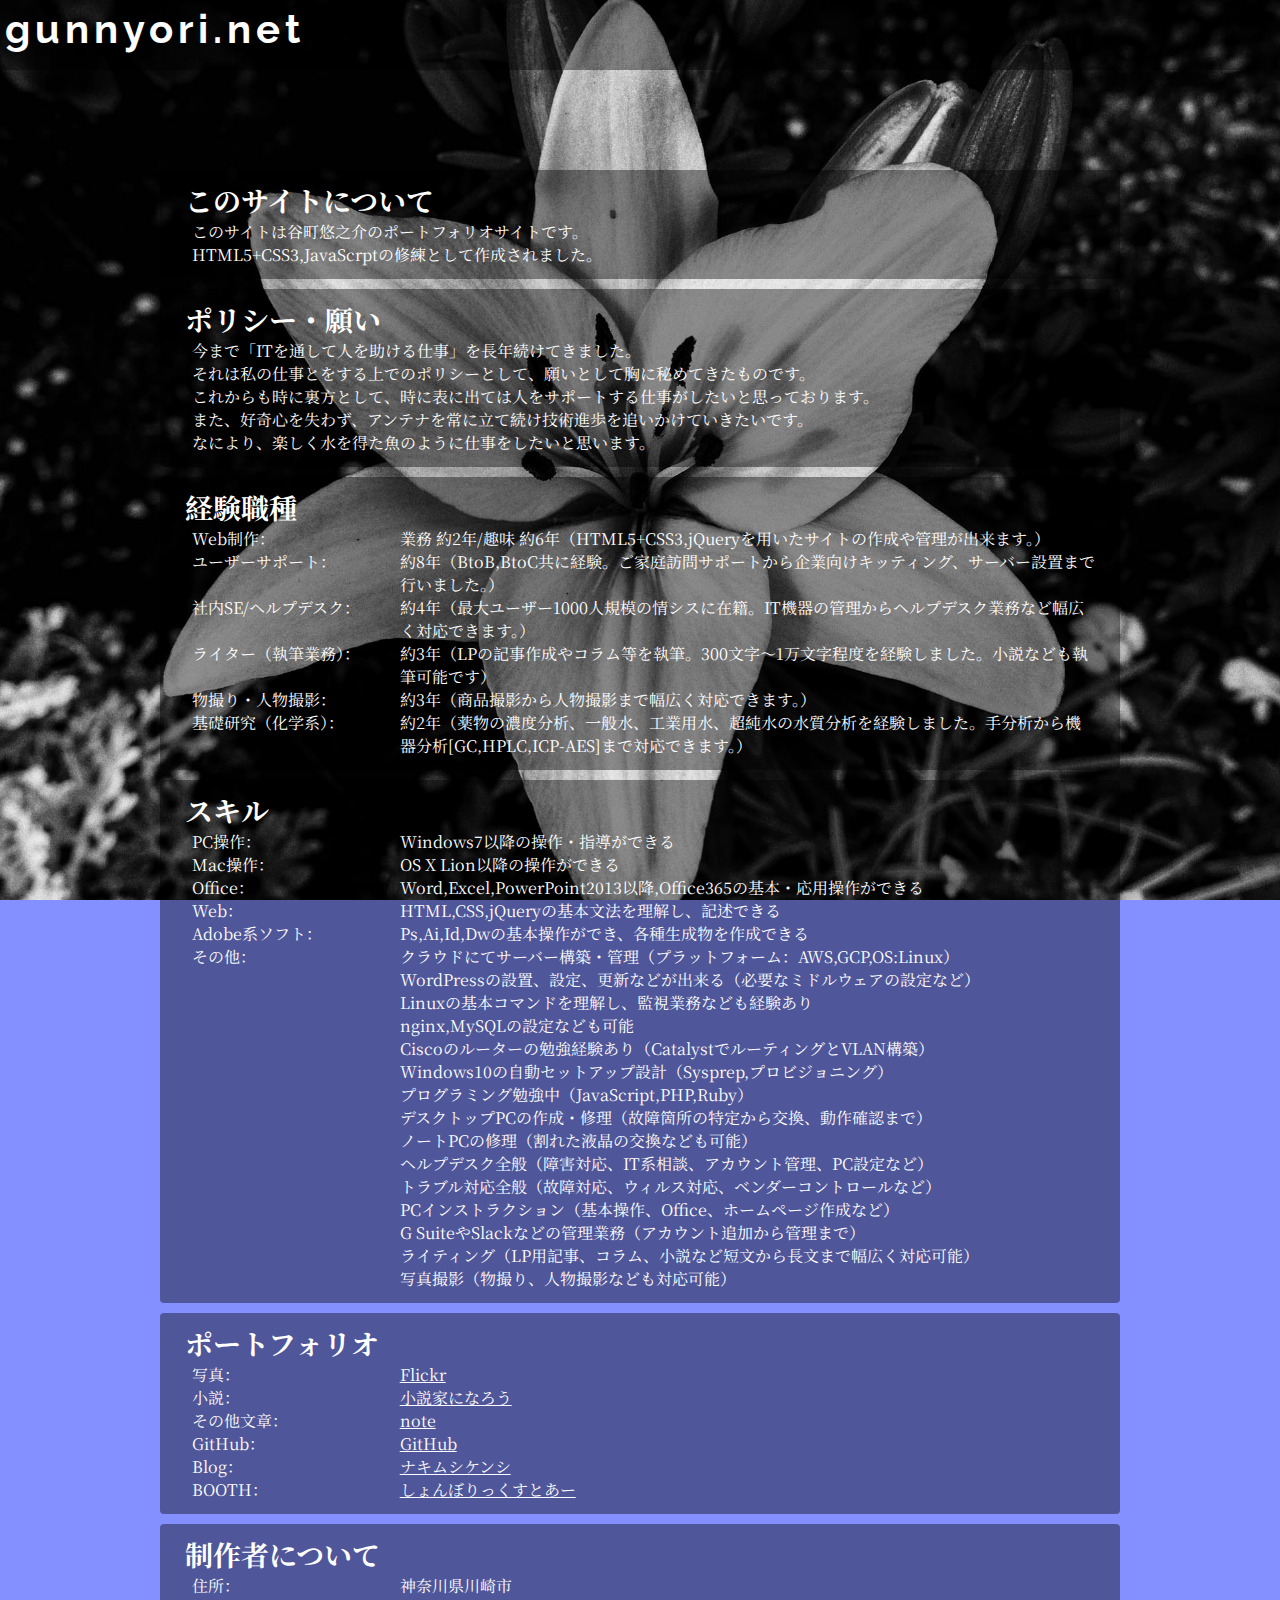
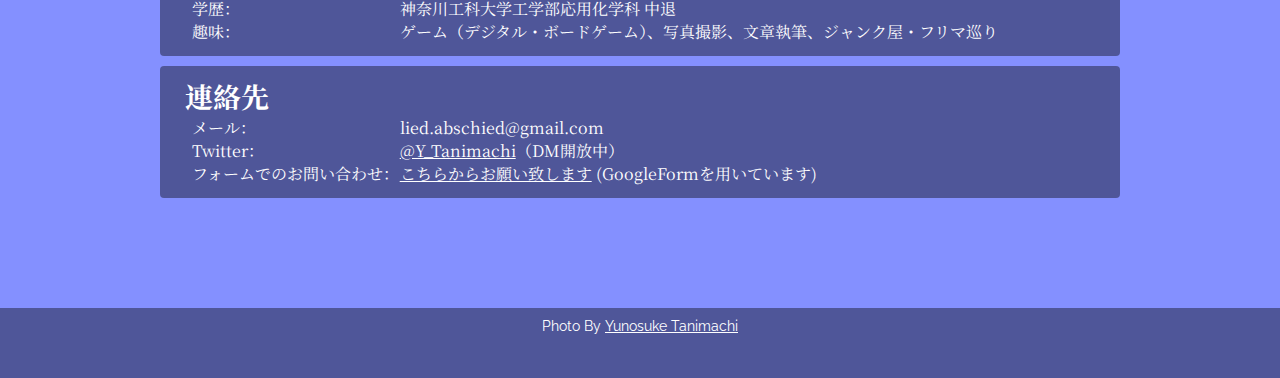
<file: ver1/index.html>
<!DOCTYPE html>
<html lang="ja">

<head>
    <meta http-equiv="X-UA-Compatible" content="IE=edge">
    <title>gunnyori.net</title>
    <meta charset="utf-8">
    <meta name="description" content="Yunosuke Tanimachi's Portfolio site">
    <meta name="author" content="Yunsouke Tanimachi">
    <meta name="viewport" content="width=device-width, initial-scale=1">
    <link rel="stylesheet" href="normalize.css">
    <link href="https://fonts.googleapis.com/css?family=Raleway" rel="stylesheet">
    <link href="https://fonts.googleapis.com/css?family=Noto+Serif+SC" rel="stylesheet">
    <link rel="stylesheet" href="https://use.fontawesome.com/releases/v5.6.3/css/all.css" integrity="sha384-UHRtZLI+pbxtHCWp1t77Bi1L4ZtiqrqD80Kn4Z8NTSRyMA2Fd33n5dQ8lWUE00s/" crossorigin="anonymous">
    <link rel="stylesheet" media="(min-width: 640px)" href="style.css">
    <link rel="stylesheet" media="(max-width: 640px)" href="style_mobile.css">
    <link rel="shortcut icon" href="./img/10663.jpg">
    <!--[if lt IE 9]>
<script src="//cdn.jsdelivr.net/html5shiv/3.7.2/html5shiv.min.js"></script>
<script src="//cdnjs.cloudflare.com/ajax/libs/respond.js/1.4.2/respond.min.js"></script>
<![endif]-->
</head>

<body>
    <div id="wrapper">
        <header>
            <h1 class="header-logo">gunnyori.net</h1>
            <div class="header-list">
                <ul>
                    <li><a href="https://twitter.com/Y_Tanimachi" target="_blank" rel="noopener"><i class="fab fa-twitter"></i></a></li>
                    <li><a href="https://www.facebook.com/yasu.tka" target="_blank" rel="noopener"><i class="fab fa-facebook-f"></i></a></li>
                    <li><a href="https://www.flickr.com/photos/y_tanimachi/" target="_blank" rel="noopener"><i class="fab fa-flickr"></i></a></li>
                    <li><a href="https://www.instagram.com/y_tanimachi/" target="_blank" rel="noopener"><i class="fab fa-instagram"></i></a></li>
                    <li><a href="https://soppyswordman.info/" target="_blank" rel="noopener"><i class="fas fa-blog"></a></i>
                    </li>
                </ul>
            </div>
        </header>
        <div class="container">
            <article class="contents">
                <h2 class="title">このサイトについて</h2>
                <p class="paragraph">
                    このサイトは谷町悠之介のポートフォリオサイトです。<br> HTML5+CSS3,JavaScrptの修練として作成されました。
                </p>
            </article>

            <article class="contents">
                <h2 class="title">ポリシー・願い</h2>
                <p class="paragraph">
                    今まで「ITを通して人を助ける仕事」を長年続けてきました。<br> それは私の仕事とをする上でのポリシーとして、願いとして胸に秘めてきたものです。
                    <br> これからも時に裏方として、時に表に出ては人をサポートする仕事がしたいと思っております。
                    <br> また、好奇心を失わず、アンテナを常に立て続け技術進歩を追いかけていきたいです。
                    <br> なにより、楽しく水を得た魚のように仕事をしたいと思います。
                </p>
            </article>

            <article class="contents">
                <h2 class="title">経験職種</h2>
                <dl class="list">
                    <dt>Web制作：</dt>
                    <dd>業務 約2年/趣味 約6年（HTML5+CSS3,jQueryを用いたサイトの作成や管理が出来ます。）</dd>
                    <dt>ユーザーサポート：</dt>
                    <dd>約8年（BtoB,BtoC共に経験。ご家庭訪問サポートから企業向けキッティング、サーバー設置まで行いました。）</dd>
                    <dt>社内SE/ヘルプデスク：</dt>
                    <dd>約4年（最大ユーザー1000人規模の情シスに在籍。IT機器の管理からヘルプデスク業務など幅広く対応できます。）</dd>
                    <dt>ライター（執筆業務）：</dt>
                    <dd>約3年（LPの記事作成やコラム等を執筆。300文字～1万文字程度を経験しました。小説なども執筆可能です）</dd>
                    <dt>物撮り・人物撮影：</dt>
                    <dd>約3年（商品撮影から人物撮影まで幅広く対応できます。）</dd>
                    <dt>基礎研究（化学系）：</dt>
                    <dd>約2年（薬物の濃度分析、一般水、工業用水、超純水の水質分析を経験しました。手分析から機器分析[GC,HPLC,ICP-AES]まで対応できます。）</dd>
                </dl>
            </article>

            <article class="contents">
                <h2 class="title">スキル</h2>
                <dl class="list">
                    <dt>PC操作：</dt>
                    <dd>Windows7以降の操作・指導ができる</dd>
                    <dt>Mac操作：</dt>
                    <dd>OS X Lion以降の操作ができる</dd>
                    <dt>Office：</dt>
                    <dd>Word,Excel,PowerPoint2013以降,Office365の基本・応用操作ができる</dd>
                    <dt>Web：</dt>
                    <dd>HTML,CSS,jQueryの基本文法を理解し、記述できる</dd>
                    <dt>Adobe系ソフト：</dt>
                    <dd>Ps,Ai,Id,Dwの基本操作ができ、各種生成物を作成できる</dd>
                    <dt>その他：</dt>
                    <dd>クラウドにてサーバー構築・管理（プラットフォーム：AWS,GCP,OS:Linux）</dd>
                    <dt></dt>
                    <dd>WordPressの設置、設定、更新などが出来る（必要なミドルウェアの設定など）</dd>
                    <dt></dt>
                    <dd>Linuxの基本コマンドを理解し、監視業務なども経験あり</dd>
                    <dt></dt>
                    <dd>nginx,MySQLの設定なども可能</dd>
                    <dt></dt>
                    <dd>Ciscoのルーターの勉強経験あり（CatalystでルーティングとVLAN構築）</dd>
                    <dt></dt>
                    <dd>Windows10の自動セットアップ設計（Sysprep,プロビジョニング）</dd>
                    <dt></dt>
                    <dd>プログラミング勉強中（JavaScript,PHP,Ruby）</dd>
                    <dt></dt>
                    <dd>デスクトップPCの作成・修理（故障箇所の特定から交換、動作確認まで）</dd>
                    <dt></dt>
                    <dd>ノートPCの修理（割れた液晶の交換なども可能）</dd>
                    <dt></dt>
                    <dd>ヘルプデスク全般（障害対応、IT系相談、アカウント管理、PC設定など）</dd>
                    <dt></dt>
                    <dd>トラブル対応全般（故障対応、ウィルス対応、ベンダーコントロールなど）</dd>
                    <dt></dt>
                    <dd>PCインストラクション（基本操作、Office、ホームページ作成など）</dd>
                    <dt></dt>
                    <dd>G SuiteやSlackなどの管理業務（アカウント追加から管理まで）</dd>
                    <dt></dt>
                    <dd>ライティング（LP用記事、コラム、小説など短文から長文まで幅広く対応可能）</dd>
                    <dt></dt>
                    <dd>写真撮影（物撮り、人物撮影なども対応可能）</dd>
                </dl>
            </article>

            <article class="contents">
                <h2 class="title">ポートフォリオ</h2>
                <dl class="list">
                    <dt>写真：</dt>
                    <dd> <a href="https://www.flickr.com/people/y_tanimachi/" target="_blank" rel="noopener">Flickr</a></dd>
                    <dt>小説：</dt>
                    <dd><a href="https://mypage.syosetu.com/1658198/" target="_blank" rel="noopener">小説家になろう</a></dd>
                    <dt>その他文章：</dt>
                    <dd><a href="https://note.mu/yunosuke_t" target="_blank" rel="noopener">note</a></dd>
                    <dt>GitHub：</dt>
                    <dd><a href="https://github.com/Y-Tanimachi" target="_blank" rel="noopener">GitHub</a></dd>
                    <dt>Blog：</dt>
                    <dd><a href="https://soppyswordman.info" target="_blank" rel="noopener">ナキムシケンシ</a></dd>
                    <dt>BOOTH：</dt>
                    <dd><a href="https://y-tanimachi.booth.pm" target="_blank" rel="noopener">しょんぼりっくすとあー</a></dd>
                </dl>
            </article>

            <article class="contents">
                <h2 class="title">制作者について</h2>
                <dl class="list">
                    <dt>住所：</dt>
                    <dd> 神奈川県川崎市</dd>
                    <dt>学歴：</dt>
                    <dd>神奈川工科大学工学部応用化学科 中退</dd>
                    <dt>趣味：</dt>
                    <dd>ゲーム（デジタル・ボードゲーム）、写真撮影、文章執筆、ジャンク屋・フリマ巡り</dd>
                </dl>
            </article>

            <article class="contents">
                <h2 class="title">連絡先</h2>
                <dl class="list">
                    <dt>メール：</dt>
                    <dd> lied.abschied@gmail.com</dd>
                    <dt>Twitter：</dt>
                    <dd><a href="https://twitter.com/Y_Tanimachi" target="_blank" rel="noopener">@Y_Tanimachi</a>（DM開放中）</dd>
                    <dt>フォームでのお問い合わせ：</dt>
                    <dd><a href="https://forms.gle/5qoixKvPyb8t5NcbA" target="_blank" rel="noopener">こちらからお願い致します</a> (GoogleFormを用いています) </dd>
                </dl>
            </article>
        </div>

        <footer>
            <div class="footer-container">
                <div class="footer-logo">Photo By <a href="https://www.flickr.com/people/y_tanimachi/" target="_blank" rel="noopener">Yunosuke Tanimachi</a></div>
            </div>
        </footer>
    </div>
    <!-- SCRIPTS -->
    <script src="https://ajax.googleapis.com/ajax/libs/jquery/2.2.4/jquery.min.js"></script>
    <script src="./script_main.js"></script>
</body>

</html>
</file>
<file: ver1/style.css>
@media print, screen and (min-width: 640px) {

*{
    margin: 0px;
    padding: 0px;
}

body{
    background-position: center center;
    background-repeat: no-repeat;
    background-attachment: fixed;
    background-size: cover;
    background-color: #8490FF;
}

#wrapper {
    display: flex;
    flex-direction: column;
    min-height: 100vh;
 }

header{
    height: 70px;
    background-color:rgba(0, 0, 0, 0.4);
}

.header-logo{
    font-size: 40px;
    color:#FFF;
    letter-spacing: 5px;
    padding: 5px 5px;
    font-family: 'Raleway', sans-serif;
    float: left;
 }
 .header-list{
    float: right;
    padding: 15px;
}
.header-list li{
    list-style: none;
    float: left;
    padding-right: 20px;
    font-size: 24px;
}

.container{
    width: 960px;
    margin:100px auto;
}
.contents{
    color: #FFF;
    background-color: rgba(0, 0, 0, 0.4);
    font-family: 'Noto Serif SC', serif;
    padding: 10px  25px;
    margin-bottom: 10px;
    border-radius: 4px;
}

.paragraph{
    font-size: 16px;
    margin-left: 7px;
    padding-bottom: 3px;
}

.list{
    font-size: 16px;
    margin-left: 7px;
    padding-bottom: 3px;
    list-style: none;
}

.title{
    font-size: 28px;
}

footer{
    height: 70px;
    background-color:rgba(0, 0, 0, 0.4);
    color: #FFF;
    margin-top: auto;
}

.footer-container{
    display: flex;
}

.footer-logo{
    margin: 10px auto;
    font-family: 'Raleway', sans-serif;
    font-size: 14px;
}

.circle {
	display: inline-block;
	width: 27px;
	height: 27px;
	background: #67A6EB;
	-moz-border-radius: 27px;
	-webkit-border-radius: 27px;
	-o-border-radius: 27px;
	-ms-border-radius: 27px;
	border-radius: 27px;
}

.sp_br{
    display: none;
  }

a:link {color:#fff;}
a:visited {color:#fff;}
a:hover {color:#fff;}
a:active {color:#fff;}

dl{
    display:flex;
    flex-wrap: wrap;
    border-top: none;
  }
  dt{
    width: 23%;
    box-sizing: border-box;
  }
  dd{
    margin: 0;
    width: 77%;
    box-sizing: border-box;
  }
}
</file>
<file: ver1/style_mobile.css>
/* スマートフォン用CSS */
@media screen and (max-width: 640px) {
    *{
        margin: 0px;
        padding: 0px;
    }

    body{
        background-position: center center;
        background-repeat: no-repeat;
        background-attachment: fixed;
        background-size: cover;
        background-color: #8490FF;
    }
    #wrapper {
        display: flex;
        flex-direction: column;
        min-height: 100vh;
     }
    
    header{
        height: 70px;
        background-color:rgba(0, 0, 0, 0.4);
    }
    
    .header-logo{
        font-size: 25px;
        margin: 10px 0 0 10px;
        color:#FFF;
        font-family: 'Raleway', sans-serif;
        float: left;
     }
     .header-list{
        float: right;
        padding: 15px;
    }
    .header-list li{
        list-style: none;
        float: left;
        padding-right: 20px;
        font-size: 20px;
    }
    
    .container{
        width: 90%;
        margin:5px auto;
    }

    .contents{
        color: #FFF;
        background-color: rgba(0, 0, 0, 0.4);
        font-family: 'Noto Serif SC', serif;
        padding: 10px  25px;
        margin-bottom: 10px;
        border-radius: 4px;
    }
    
    .paragraph{
        font-size: 14px;
        margin-left: 7px;
        padding-bottom: 3px;
    }
    
    .list{
        font-size: 14px;
        margin-left: 7px;
        padding-bottom: 3px;
        list-style: none;
    }
    
    .title{
        font-size: 22px;
    }
    
    footer{
        height: 70px;
        background-color:rgba(0, 0, 0, 0.4);
        color: #FFF;
        margin-top: auto;
    }
    
    .footer-logo{
        float: right;
        padding: 10px;
        font-family: 'Raleway', sans-serif;
        font-size: 14px;
    }
    
    .circle {
        display: inline-block;
        width: 27px;
        height: 27px;
        background: #67A6EB;
        -moz-border-radius: 27px;
        -webkit-border-radius: 27px;
        -o-border-radius: 27px;
        -ms-border-radius: 27px;
        border-radius: 27px;
    }
    
    .sp_br{
        display: none;
      }

    a:link {color:#fff;}
    a:visited {color:#fff;}
    a:hover {color:#fff;}
    a:active {color:#fff;}
    
    dl{
        display:flex;
        flex-wrap: wrap;
        border-top: none;
      }
      dt{
        width: 300px;
        box-sizing: border-box;
      }
      dd{
        margin: 0;
        width: 300px;
        box-sizing: border-box;
      }
        


}
</file>
